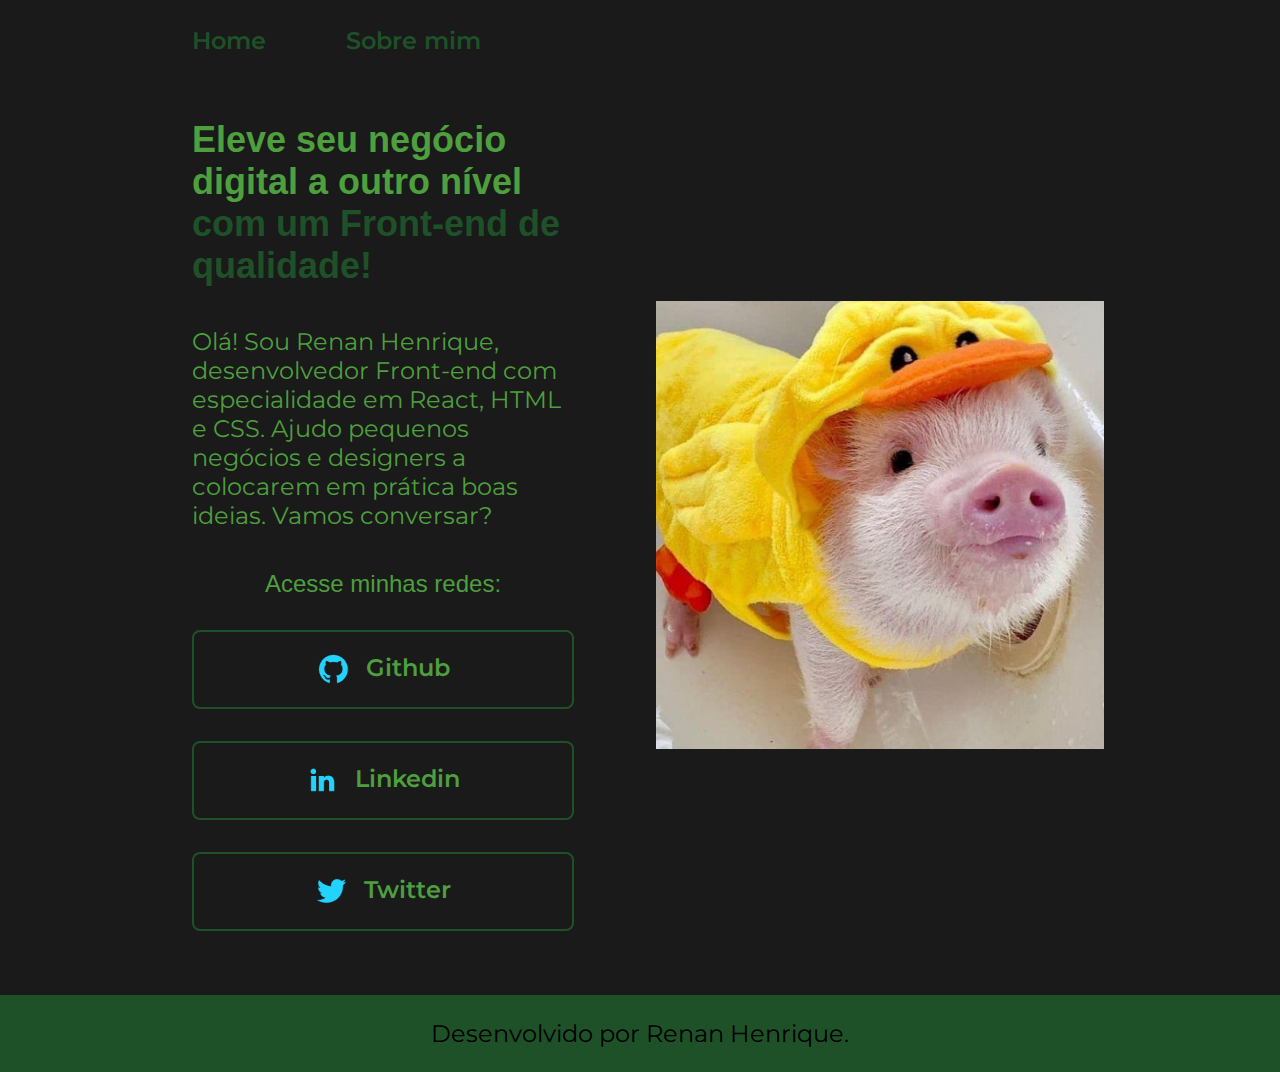
<file: index.html>
<!DOCTYPE html>
<html lang="pt-br">
<head>
    <meta charset="UTF-8">
    <meta http-equiv="X-UA-Compatible" content="IE=edge">
    <meta name="viewport" content="width=device-width, initial-scale=1.0">
    <title>Portfolio</title>
    <link rel="stylesheet" href="./styles/style.css">
</head>
<body>
    <header class="cabecalho">
        <nav class="cabecalho__menu">
            <a class="cabecalho__menu__link" href="index.html">Home</a>
            <a class="cabecalho__menu__link" href="about.html">Sobre mim</a>
        </nav>
    </header>
    <main class="apresentacao">
        <section class="apresentacao__conteudo">
            <h1 class="apresentacao__conteudo__titulo">Eleve seu negócio digital a outro nível <strong class="titulo-destaque">com um Front-end de qualidade!</strong></h1>
            <p class="apresentacao__conteudo__titulo__texto">Olá! Sou Renan Henrique, desenvolvedor Front-end com especialidade em React, HTML e CSS. Ajudo pequenos negócios e designers a colocarem em prática boas ideias. Vamos conversar?</p>
            <div class="apresentacao__links">
                <h2 class="apresentacao__links__subtitulo">Acesse minhas redes:</h2>
                <a class="apresentacao__links__navegacao" href="https://github.com/RenanHenr">
                    <img src="./assets/github.png">
                    Github
                </a>
                <a class="apresentacao__links__navegacao" href="https://www.linkedin.com/in/renan-henrique-de-souza-b4122425b/">
                    <img src="./assets/linkedin.png">
                    Linkedin
                </a>
                <a class="apresentacao__links__navegacao" href="https://twitter.com/SorenLRJ">
                    <img src="./assets/twitter.png">
                    Twitter
                </a>
            </div>
        </section>
        <img class="apresentacao__imagem" src="./assets/fofo.jpg" alt="Foto de um porquinho fofo">
    </main>
    <footer class="rodape">
        <p>Desenvolvido por Renan Henrique.</p>

    </footer>
</body>
</html>
</file>
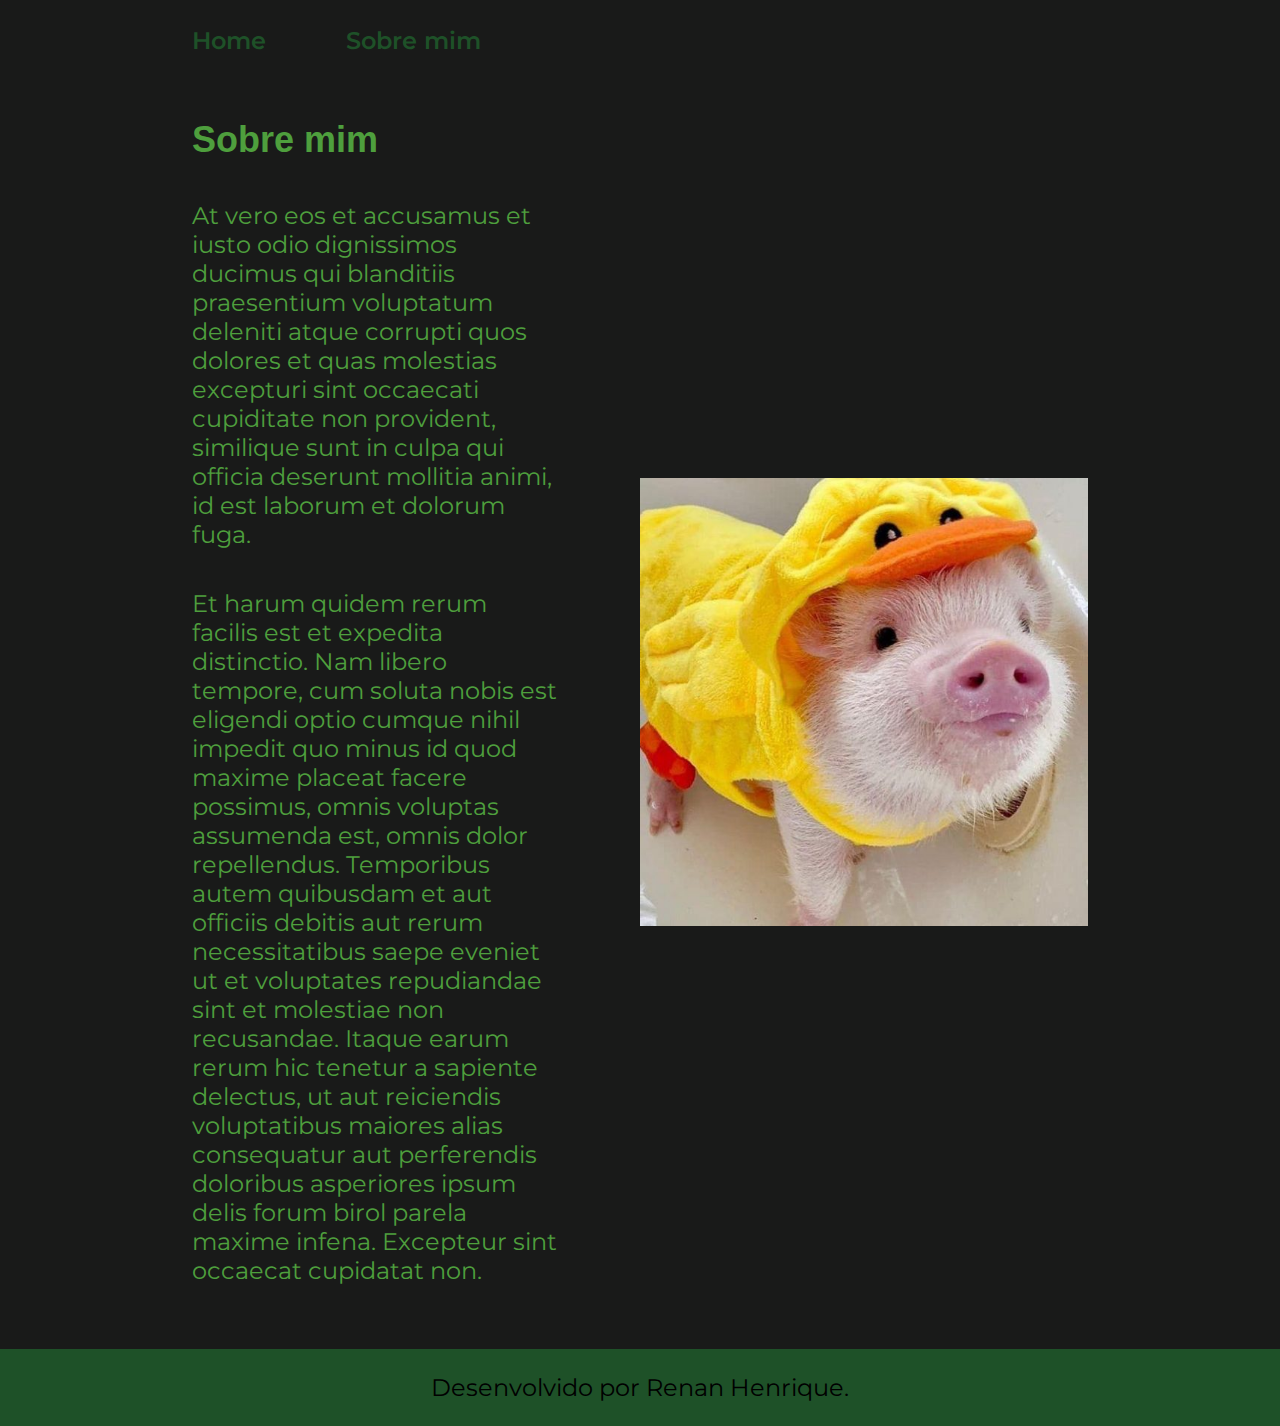
<file: about.html>
<!DOCTYPE html>
<html lang="pt-br">
<head>
    <meta charset="UTF-8">
    <meta http-equiv="X-UA-Compatible" content="IE=edge">
    <meta name="viewport" content="width=device-width, initial-scale=1.0">
    <title>Sobre mim</title>
    <link rel="stylesheet" href="./styles/style.css">
</head>
<body>
    <header class="cabecalho">
        <nav class="cabecalho__menu">
            <a class="cabecalho__menu__link" href="index.html">Home</a>
            <a class="cabecalho__menu__link" href="about.html">Sobre mim</a>
        </nav>
    </header>

    <main class="apresentacao">
        <section class="apresentacao__conteudo">
            <h1 class="apresentacao__conteudo__titulo">Sobre mim</h1>
            <p class="apresentacao__conteudo__titulo__texto">At vero eos et accusamus et iusto odio dignissimos ducimus qui blanditiis praesentium voluptatum deleniti atque corrupti quos dolores et quas molestias excepturi sint occaecati cupiditate non provident, similique sunt in culpa qui officia deserunt mollitia animi, id est laborum et dolorum fuga.</p>
            <p class="apresentacao__conteudo__titulo__texto">Et harum quidem rerum facilis est et expedita distinctio. Nam libero tempore, cum soluta nobis est eligendi optio cumque nihil impedit quo minus id quod maxime placeat facere possimus, omnis voluptas assumenda est, omnis dolor repellendus. Temporibus autem quibusdam et aut officiis debitis aut rerum necessitatibus saepe eveniet ut et voluptates repudiandae sint et molestiae non recusandae. Itaque earum rerum hic tenetur a sapiente delectus, ut aut reiciendis voluptatibus maiores alias consequatur aut perferendis doloribus asperiores ipsum delis forum birol parela maxime infena. Excepteur sint occaecat cupidatat non.</p>
        </section>
        <img class="apresentacao__imagem" src="./assets/fofo.jpg" alt="Foto de um porquinho fofo">
    </main>

    <footer class="rodape">
        <p>Desenvolvido por Renan Henrique.</p>
    </footer>
</body>
</html>
</file>
<file: styles/style.css>
@import url('https://fonts.googleapis.com/css2?family=Montserrat:wght@400;600&display=swap');

:root {
    --cor-primaria: #191A19;
    --cor-secundaria: #4E9F3D;
    --cor-terciaria: #1E5128;
    --cor-hover: #D8E9A8;

    --fonte-primaria: 'Krona One', sans-serif;
    --fonte-secundaria: 'Montserrat', sans-serif;
}

* {
    margin: 0;
    padding: 0;
}

body {
    /* height: 100vh; */
    box-sizing: border-box;
    background-color: var(--cor-primaria);
    color: var(--cor-secundaria);
}

.cabecalho {
    padding: 2% 0 0 15%;
}

.cabecalho__menu {
    display: flex;
    gap: 80px;
}

.cabecalho__menu__link {
    font-family: var(--fonte-secundaria);
    font-size: 1.5rem;
    font-weight: 600;
    color: var(--cor-terciaria);
    text-decoration: none;
}

.apresentacao {
    padding: 5% 15%;
    display: flex;
    align-items: center;
    justify-content: space-between;
    gap: 82px;
}

.apresentacao__conteudo {
    width: 50%;
    display: flex;
    flex-direction: column;
    gap: 40px;
}

.apresentacao__conteudo__titulo {
    font-size: 2.25rem;
    font-family: var(--fonte-primaria);
    transition: color 0.3s ease;
}

.titulo-destaque {
    color: var(--cor-terciaria);
}

.apresentacao__conteudo__titulo:hover {
    color: var(--cor-terciaria);
}

.apresentacao__conteudo__titulo__texto {
    font-size: 1.5rem;
    font-family: var(--fonte-secundaria);
}

.apresentacao__links {
    display: flex;
    flex-direction: column;
    justify-content: space-between;
    align-items: center;
    gap: 32px;
}

.apresentacao__links__subtitulo {
    font-family: var(--fonte-primaria);
    font-weight: 400;
    font-size: 1.5rem;
}

.apresentacao__links__navegacao {
    display: flex;
    justify-content: center;
    gap: 16px;
    border: 2px solid var(--cor-terciaria);
    width: 378px;
    text-align: center;
    border-radius: 8px;
    font-size: 1.5rem;
    font-weight: 600;
    padding: 21.5px 0;
    text-decoration: none;
    color: var(--cor-secundaria);
    font-family: var(--fonte-secundaria);
    transition: padding 0.5s ease;
}

.apresentacao__links__navegacao:hover {
    background-color: var(--cor-hover);
    padding: 3%;
}

.apresentacao__imagem {
    width: 50%;
}

.rodape {
    padding: 24px;
    color: #000000;
    background-color: var(--cor-terciaria);
    text-align: center;
    font-family: var(--fonte-secundaria);
    font-size: 1.5rem;
}

@media (max-width: 1200px) {
    .cabecalho {
        padding: 10%;
    }

    .cabecalho__menu {
        justify-content: center;
    }

    .apresentacao {
        flex-direction: column-reverse;
        padding: 5%;
    }

    .apresentacao__conteudo {
        width: auto;
    }

}
</file>
